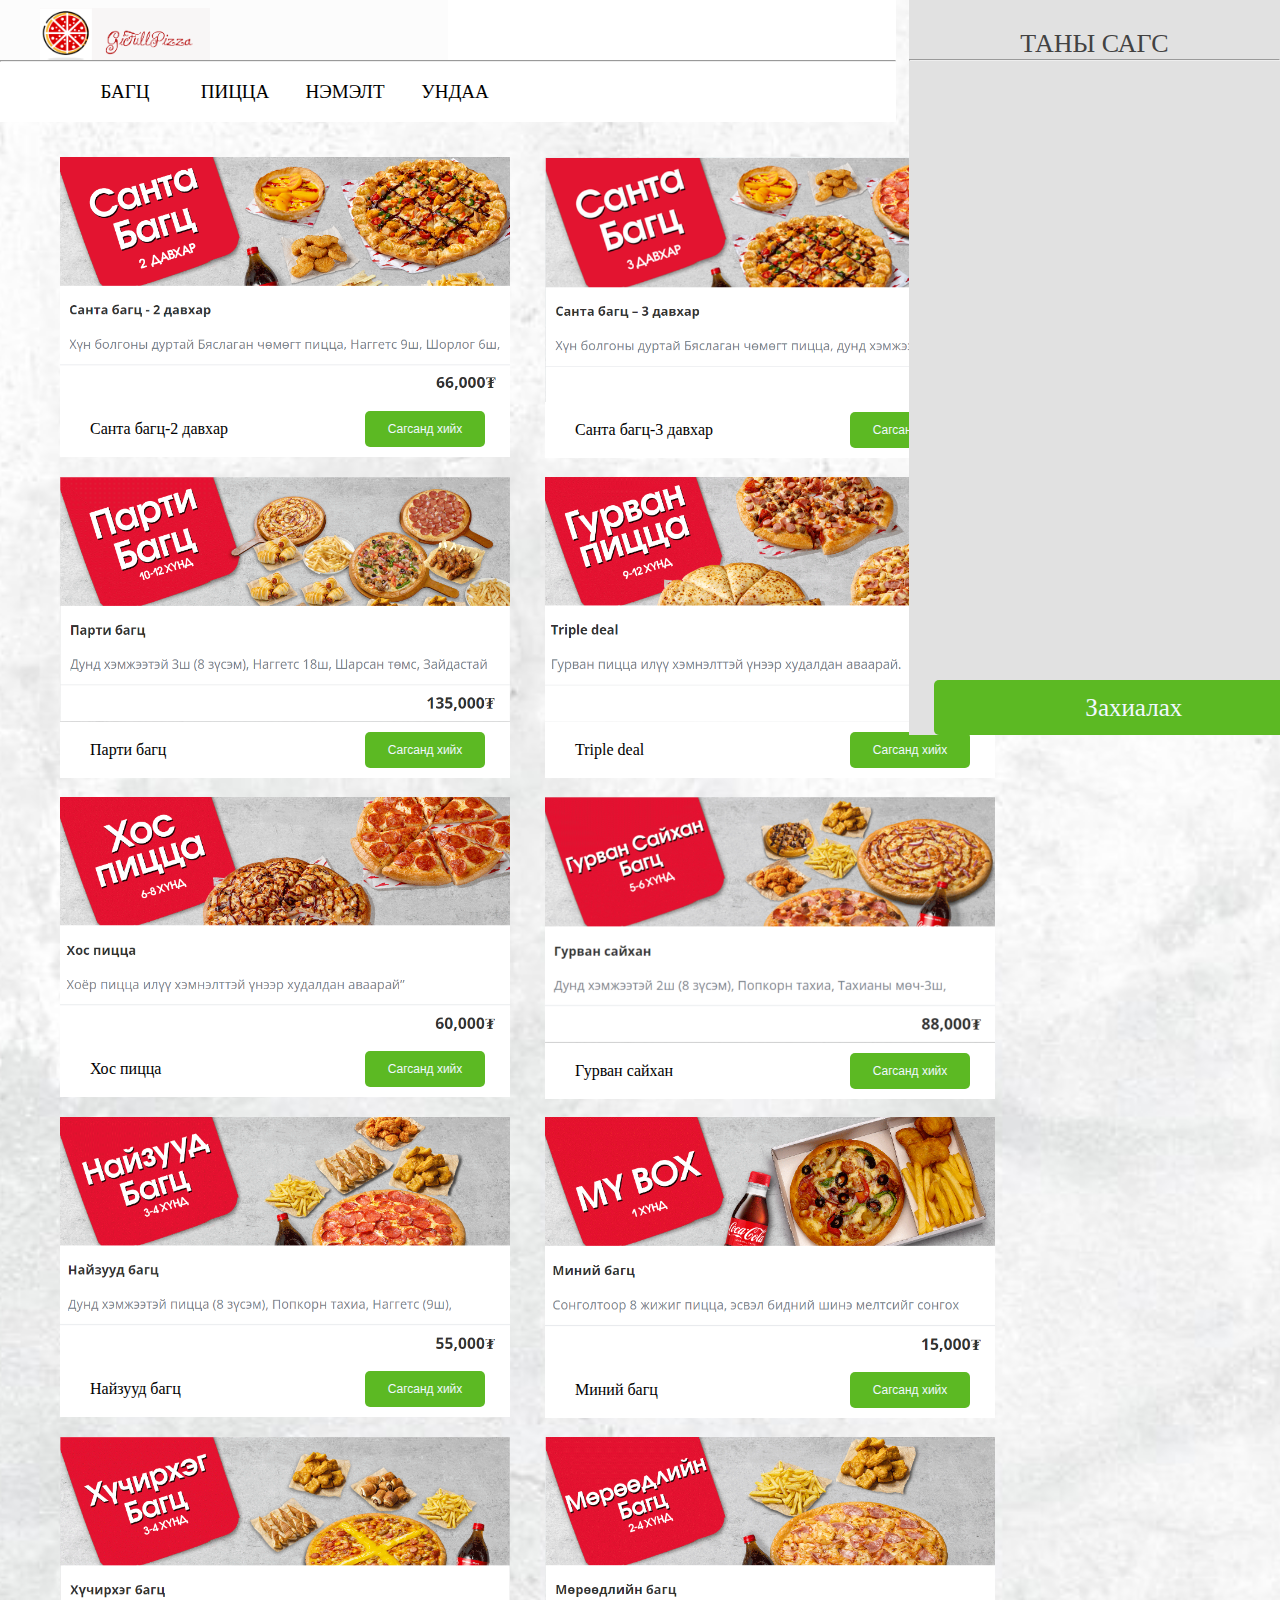
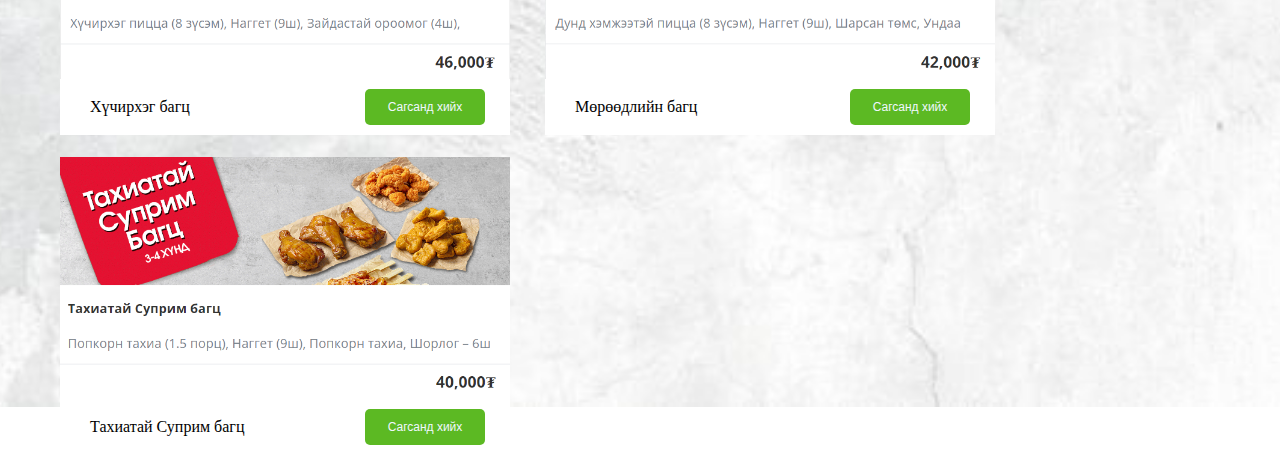
<file: index.html>
<!DOCTYPE html>
<html lang="en">
  <head>
    <meta charset="UTF-8" />
    <meta name="viewport" content="width=device-width, initial-scale=1.0" />
    <title>Document</title>
    <link rel="stylesheet" href="./style.css" />
  </head>
  <body>
    <div class="navbar3">
      <div class="navbar2">
        <div class="navbar">
          <div class="logo">
            <img class="logo1" src="./Screenshot (18).png" alt="" />
          </div>
          <div class="nevtreh">
            <!-- <button class="nevtreh1">Нэвтрэх</button> -->
          </div>
        </div>
        <hr />
        <div class="menu1">
          <ul class="menu">
            <li class="menu-item"><a href="./index.html">БАГЦ </a></li>
            <li class="menu-item"><a href="./pizza.html">ПИЦЦА </a></li>
            <li class="menu-item"><a href="./nemelt.html">НЭМЭЛТ </a></li>
            <li class="menu-item"><a href="./undaa.html">УНДАА </a></li>
          </ul>
        </div>
      </div>

      <div class="sags">  
        <hr color="grey" />
      </div>
    </div>
    <!-- <div class="product"></div> -->
    <div class="product"></div>
<!-- 
    <div class="footer">
      <div class="garchig">
        <h4>БИДНИЙ ТУХАЙ</h4>
        <h4>ТУСЛАМЖ ҮЙЛЧИЛГЭЭ</h4>
        <h4>ХЭРЭГЛЭГЧ</h4>
        <h4>БИДЭНТЭЙ ХОЛБОГДОХ</h4>
      </div>
      <div class="text">
        <p>
          Бидний тухай<br />
          Нийгмийн хариуцлага
        </p>
        <p style="margin-left: 55px">
          Илчлэгийн мэдээлэл<br />
          Салбар хайх<br />
          Холбоо барих
        </p>
        <p  style="margin-left: 125px">Чатлах</p>
        <p style="margin-left: 120px">
          Facebook хуудас<br />
          YouTube суваг<br />
          Instagram профайл
        </p>
      </div>
    </div> -->

    
    <script src="./app.js"></script>
  </body>
</html>
</file>
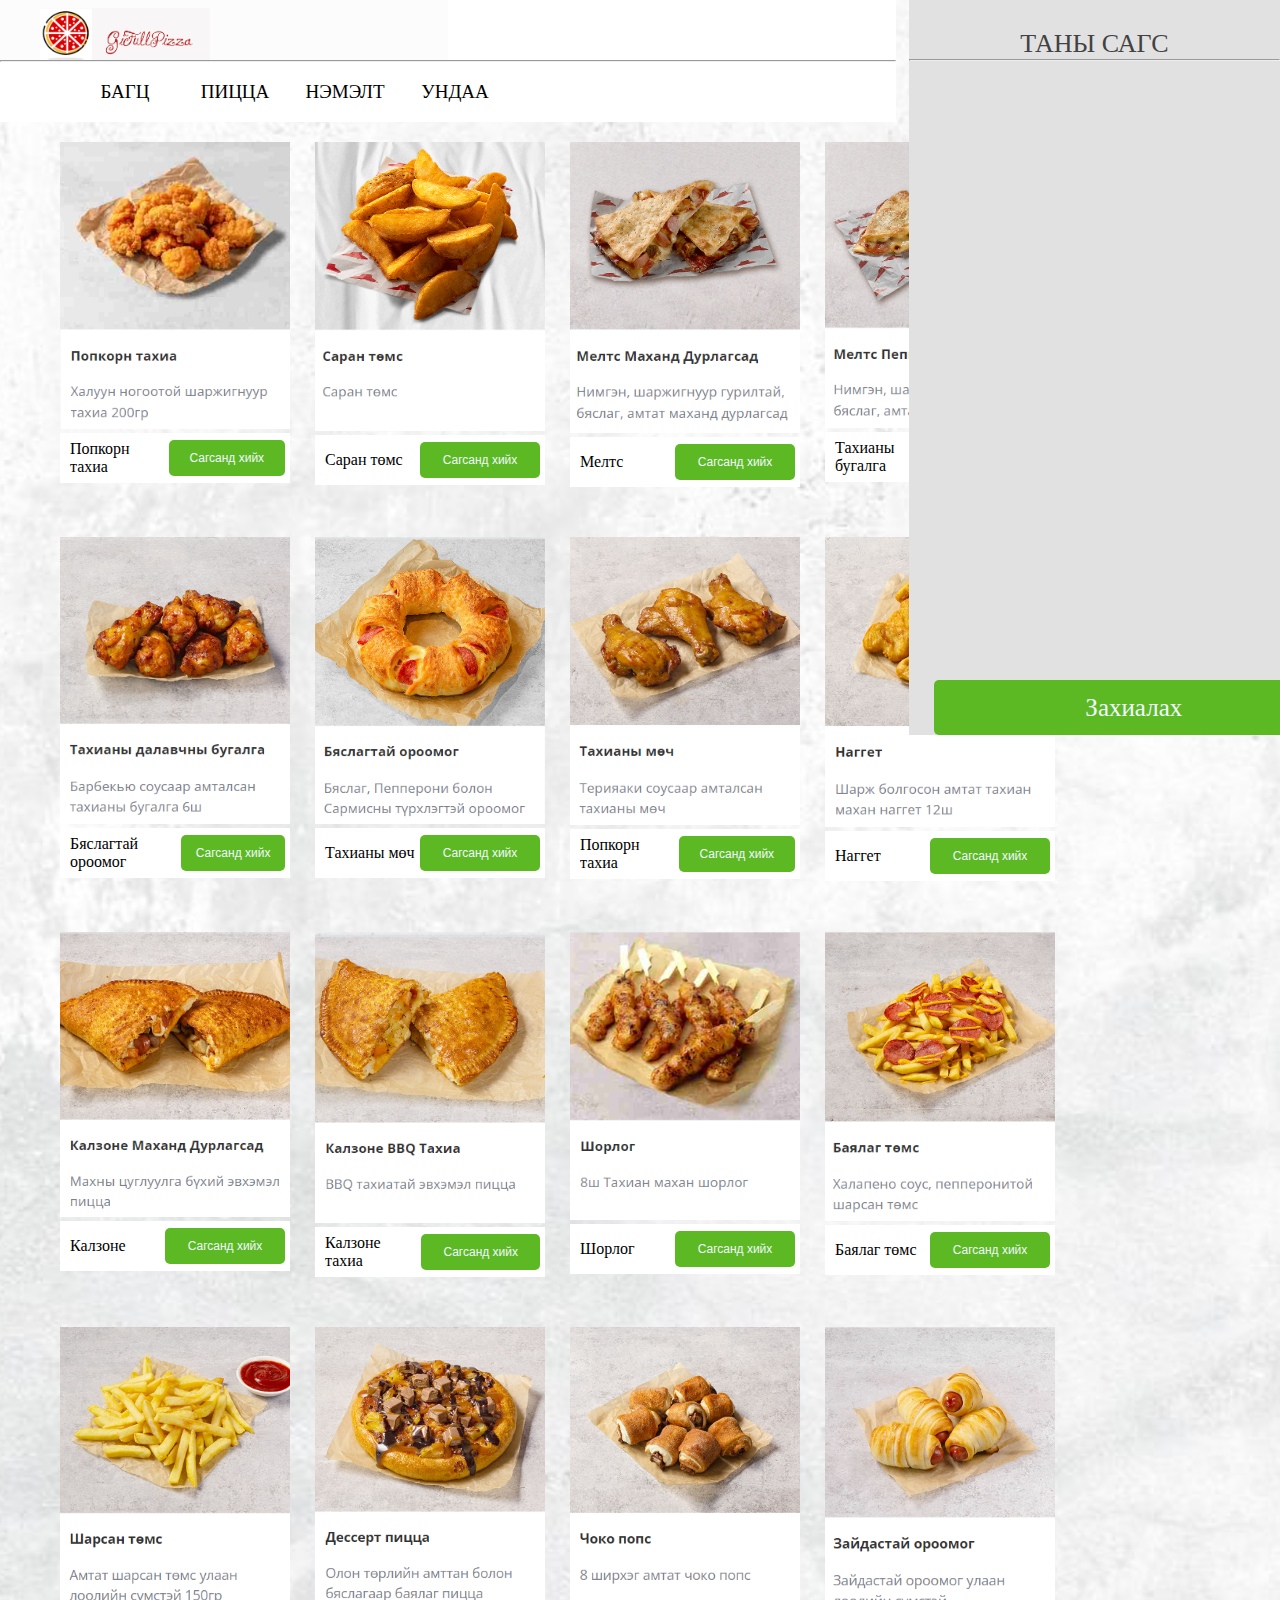
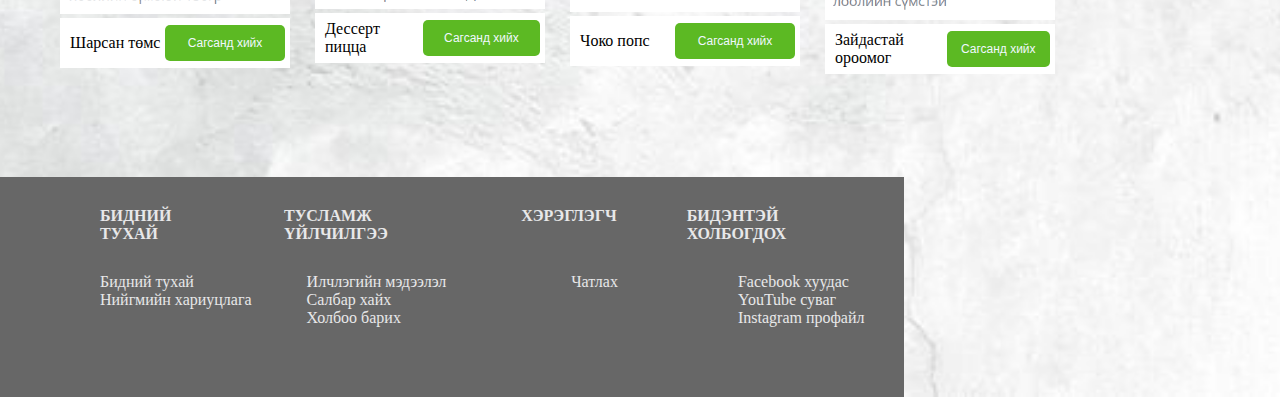
<file: nemelt.html>
<!DOCTYPE html>
<html lang="en">
<head>
    <meta charset="UTF-8">
    <meta name="viewport" content="width=device-width, initial-scale=1.0">
    <title>Document</title>
    <link rel="stylesheet" href="./style.css">
</head>
<body>
    <body>
        <div class="navbar3">
          <div class="navbar2">
            <div class="navbar">
              <div class="logo">
                <img class="logo1" src="./Screenshot (18).png" alt="" />
              </div>
              <div class="nevtreh">
                <!-- <button class="nevtreh1">Нэвтрэх</button> -->
              </div>
            </div>
            <hr />
            <div class="menu1">
              <ul class="menu">
                <li class="menu-item"><a href="./index.html">БАГЦ </a></li>
                <li class="menu-item"><a href="./pizza.html">ПИЦЦА </a></li>
                <li class="menu-item"><a href="./nemelt.html">НЭМЭЛТ </a></li>
                <li class="menu-item"><a href="./undaa.html">УНДАА </a></li>
              </ul>
            </div>
          </div>
          <div class="sags">
            <hr color="grey" />
          </div>
        </div>
    
        <div style="display: flex; flex-wrap: wrap" class="product"></div>
        <div class="footer">
          <div class="garchig">
            <h4>БИДНИЙ ТУХАЙ</h4>
            <h4>ТУСЛАМЖ ҮЙЛЧИЛГЭЭ</h4>
            <h4>ХЭРЭГЛЭГЧ</h4>
            <h4>БИДЭНТЭЙ ХОЛБОГДОХ</h4>
          </div>
          <div class="text">
            <p>
              Бидний тухай<br />
              Нийгмийн хариуцлага
            </p>
            <p style="margin-left: 55px">
              Илчлэгийн мэдээлэл<br />
              Салбар хайх<br />
              Холбоо барих
            </p>
            <p style="margin-left: 125px">Чатлах</p>
            <p style="margin-left: 120px">
              Facebook хуудас<br />
              YouTube суваг<br />
              Instagram профайл
            </p>
          </div>
        </div>
        <script src="./nemelt.js"></script>
</body>
</html>
</file>
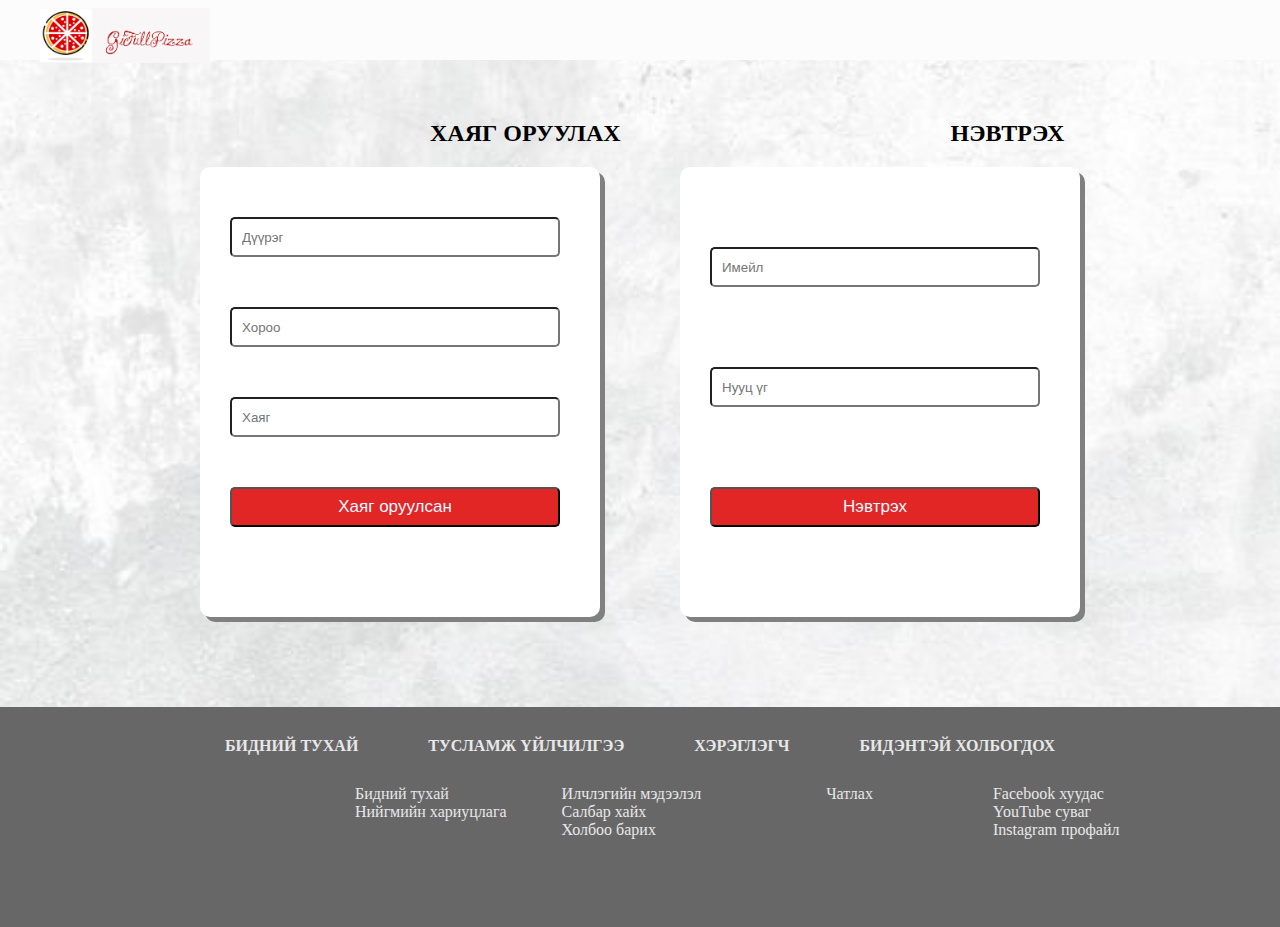
<file: nevtreh.html>
<!DOCTYPE html>
<html lang="en">
  <head>
    <meta charset="UTF-8" />
    <meta name="viewport" content="width=device-width, initial-scale=1.0" />
    <title>Document</title>
    <link rel="stylesheet" href="./nevtreh.css" />
  </head>
  <body>
    <div class="navbar">
      <div class="logo">
        <img class="logo1" src="./Screenshot (18).png" alt="" />
      </div>
    </div>

    <div class="ug">
      <h2 style="margin-left: 430px">ХАЯГ ОРУУЛАХ</h2>
      <h2 style="margin-left: 60px">НЭВТРЭХ</h2>
    </div>
    <div class="hoyula">
      <div class="hayg">
        <input type="text" class="duureg" placeholder="Дүүрэг" />
        <input type="text" class="duureg" placeholder="Хороо" />
        <input type="text" class="duureg" placeholder="Хаяг" />
        <button class="btn">Хаяг оруулсан</button>
      </div>
      <div class="daraagiih">
        <input type="text" class="email" placeholder="Имейл" />
        <input type="password" class="password" placeholder="Нууц үг" />
        <button class="bttn">Нэвтрэх</button>
      </div>
    </div>
    <div class="footer">
      <div class="garchig">
        <h4>БИДНИЙ ТУХАЙ</h4>
        <h4>ТУСЛАМЖ ҮЙЛЧИЛГЭЭ</h4>
        <h4>ХЭРЭГЛЭГЧ</h4>
        <h4>БИДЭНТЭЙ ХОЛБОГДОХ</h4>
      </div>
      <div class="text">
        <p>
          Бидний тухай<br />
          Нийгмийн хариуцлага
        </p>
        <p style="margin-left: 55px">
          Илчлэгийн мэдээлэл<br />
          Салбар хайх<br />
          Холбоо барих
        </p>
        <p style="margin-left: 125px">Чатлах</p>
        <p style="margin-left: 120px">
          Facebook хуудас<br />
          YouTube суваг<br />
          Instagram профайл
        </p>
      </div>
    </div>

    <div>
 
    </div>  


    <script>
    

      const users = { name: "Manal123@gmail.com", password: "1234" };

      const input = document.querySelector(".email");
       const input2 = document.querySelector(".password");

      const bttn = document.querySelector(".bttn");

      bttn.addEventListener("click", () => {
        console.log("object");
        if (users.name == input.value && users.password == input2.value) {
          window.location.href = "./index.html";
        } else {
          alert("Нэвтрэх нэр эсвэл нууц үг буруу байна.");
        }
      });

    </script>
  </body>
</html>
</file>
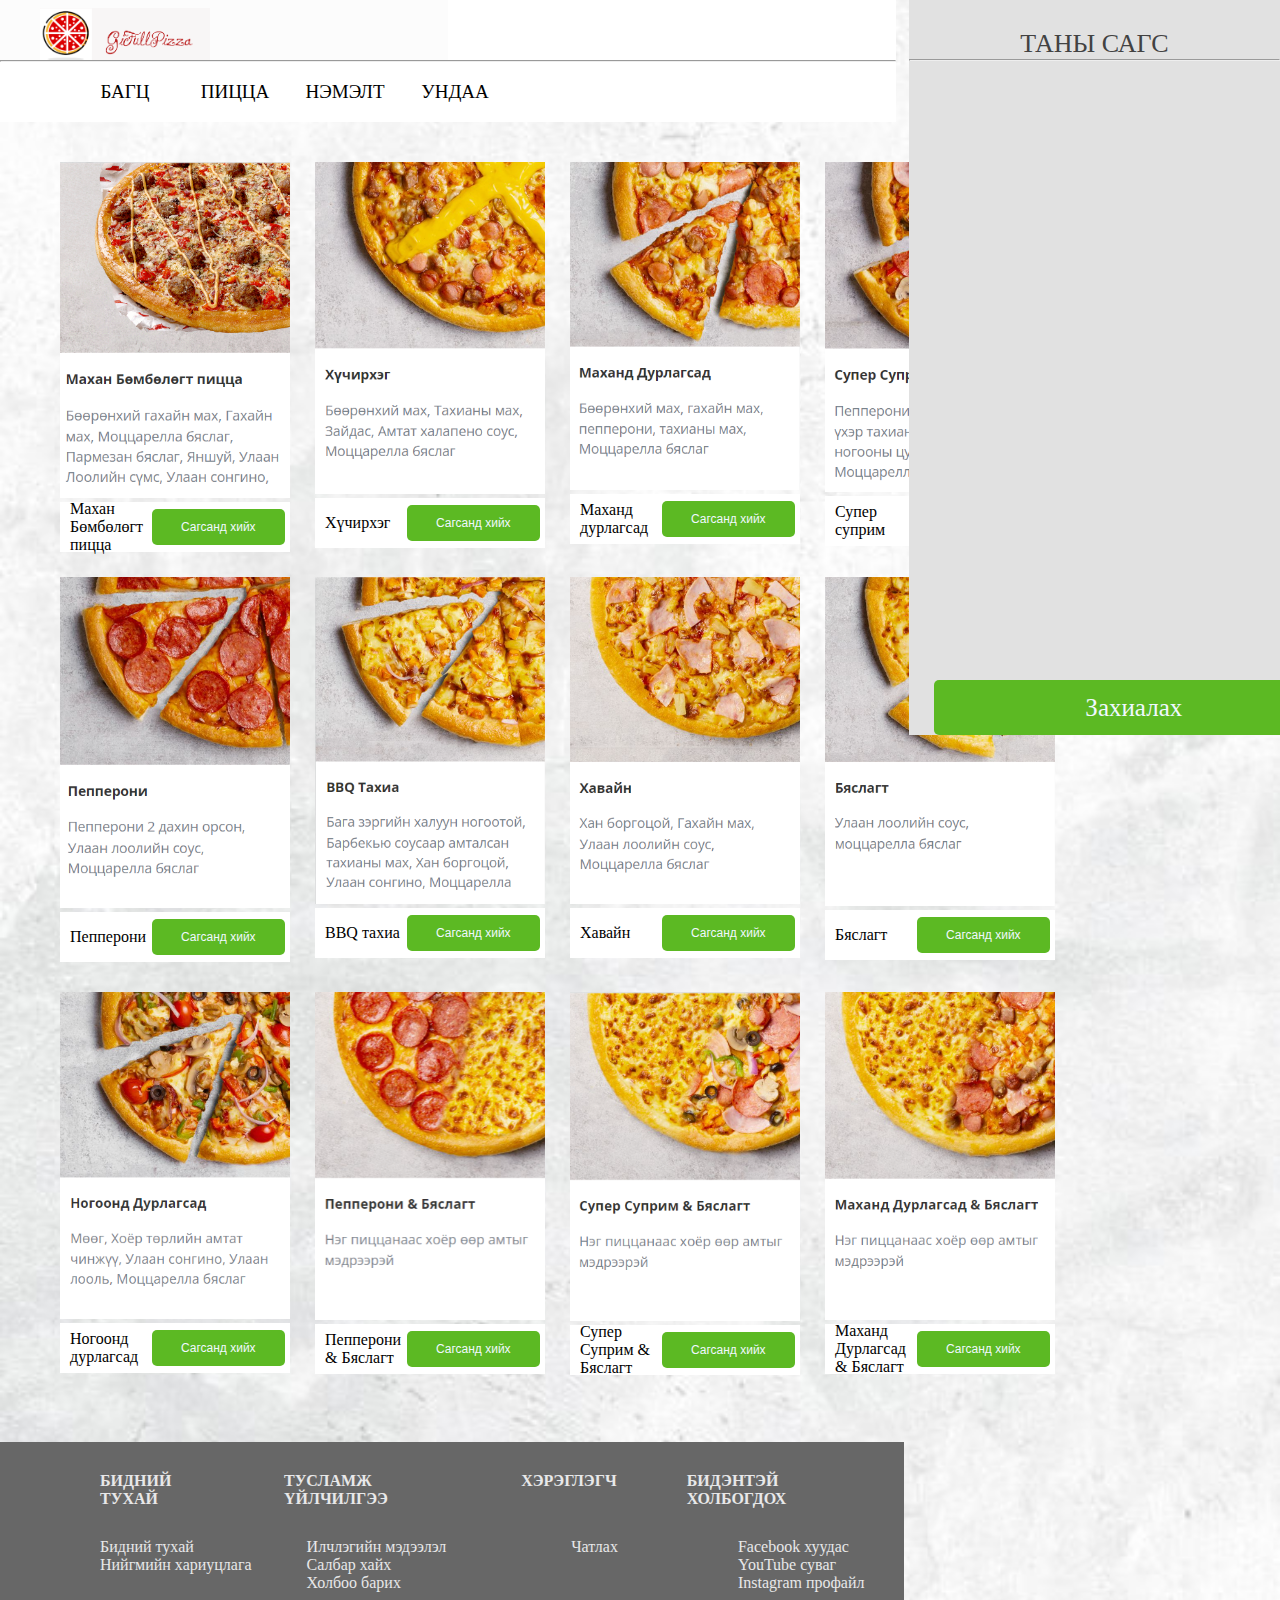
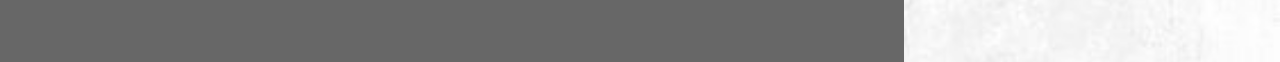
<file: pizza.html>
<!DOCTYPE html>
<html lang="en">
  <head>
    <meta charset="UTF-8" />
    <meta name="viewport" content="width=device-width, initial-scale=1.0" />
    <title>Document</title>
    <link rel="stylesheet" href="./style.css" />
  </head>
  <body>
    <div class="navbar3">
      <div class="navbar2">
        <div class="navbar">
          <div class="logo">
            <img class="logo1" src="./Screenshot (18).png" alt="" />
          </div>
          <div class="nevtreh">
            <!-- <button class="nevtreh1">Нэвтрэх</button> -->
          </div>
        </div>
        <hr />
        <div class="menu1">
          <ul class="menu">
            <li class="menu-item"><a href="./index.html">БАГЦ </a></li>
            <li class="menu-item"><a href="./pizza.html">ПИЦЦА </a></li>
            <li class="menu-item"><a href="./nemelt.html">НЭМЭЛТ </a></li>
            <li class="menu-item"><a href="./undaa.html">УНДАА </a></li>
          </ul>
        </div>
      </div>
      <div class="sags">
        <hr color="grey" />
      </div>
    </div>

    <div style="display: flex; flex-wrap: wrap" class="product"></div>

    <div class="footer">
      <div class="garchig">
        <h4>БИДНИЙ ТУХАЙ</h4>
        <h4>ТУСЛАМЖ ҮЙЛЧИЛГЭЭ</h4>
        <h4>ХЭРЭГЛЭГЧ</h4>
        <h4>БИДЭНТЭЙ ХОЛБОГДОХ</h4>
      </div>
      <div class="text">
        <p>
          Бидний тухай<br />
          Нийгмийн хариуцлага
        </p>
        <p style="margin-left: 55px">
          Илчлэгийн мэдээлэл<br />
          Салбар хайх<br />
          Холбоо барих
        </p>
        <p style="margin-left: 125px">Чатлах</p>
        <p style="margin-left: 120px">
          Facebook хуудас<br />
          YouTube суваг<br />
          Instagram профайл
        </p>
      </div>
    </div>
    <script src="./pizza.js"></script>
  </body>
</html>
</file>
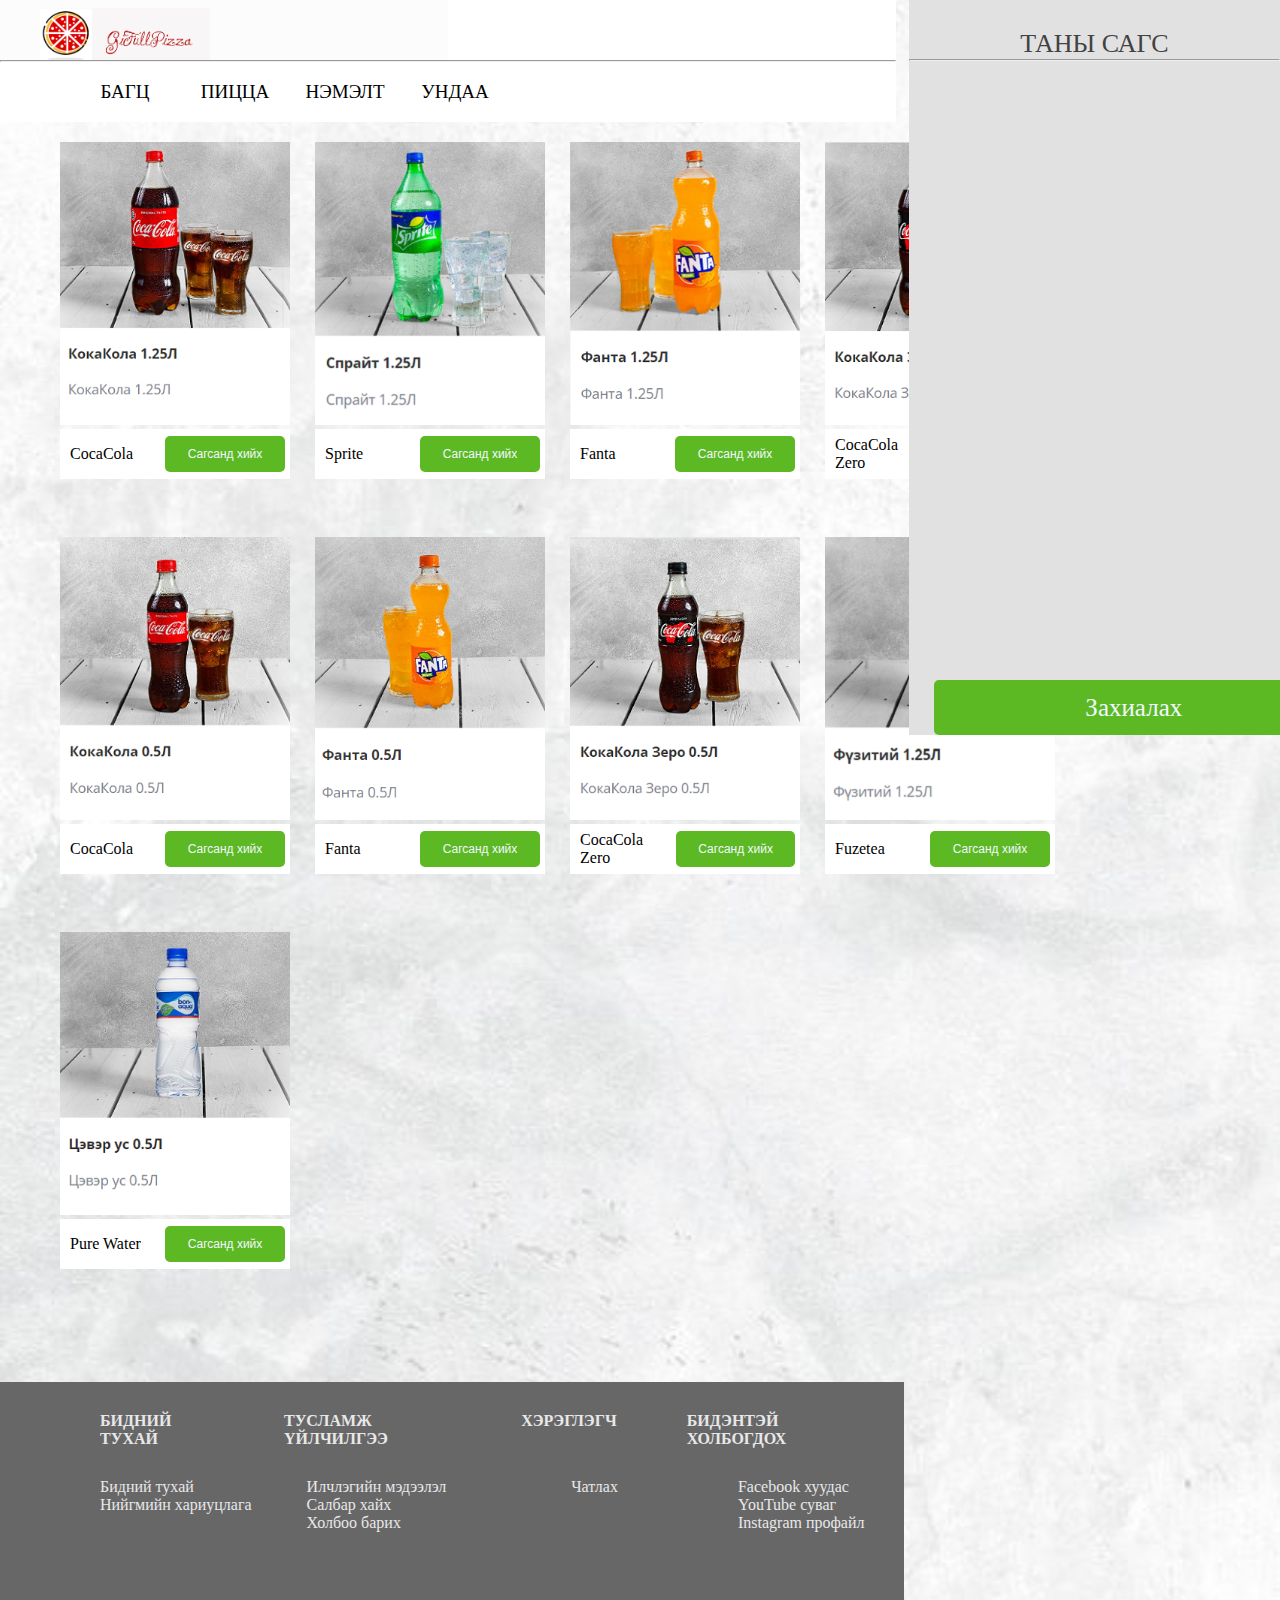
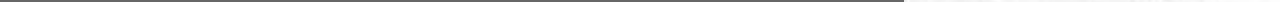
<file: undaa.html>
<!DOCTYPE html>
<html lang="en">
<head>
    <meta charset="UTF-8">
    <meta name="viewport" content="width=device-width, initial-scale=1.0">
    <title>Document</title>
</head>
<link rel="stylesheet" href="./style.css">
<body>
    <div class="navbar3">
        <div class="navbar2">
          <div class="navbar">
            <div class="logo">
              <img class="logo1" src="./Screenshot (18).png" alt="" />
            </div>
            <div class="nevtreh">
              <!-- <button class="nevtreh1">Нэвтрэх</button> -->
            </div>
          </div>
          <hr />
          <div class="menu1">
            <ul class="menu">
              <li class="menu-item"><a href="./index.html">БАГЦ </a></li>
              <li class="menu-item"><a href="./pizza.html">ПИЦЦА </a></li>
              <li class="menu-item"><a href="./nemelt.html">НЭМЭЛТ </a></li>
              <li class="menu-item"><a href="./undaa.html">УНДАА </a></li>
            </ul>
          </div>
        </div>
        <div class="sags">
          <hr color="grey" />
        </div>
      </div>
  
      <div style="display: flex; flex-wrap: wrap" class="product"></div>

      <div class="footer">
        <div class="garchig">
          <h4>БИДНИЙ ТУХАЙ</h4>
          <h4>ТУСЛАМЖ ҮЙЛЧИЛГЭЭ</h4>
          <h4>ХЭРЭГЛЭГЧ</h4>
          <h4>БИДЭНТЭЙ ХОЛБОГДОХ</h4>
        </div>
        <div class="text">
          <p>
            Бидний тухай<br />
            Нийгмийн хариуцлага
          </p>
          <p style="margin-left: 55px">
            Илчлэгийн мэдээлэл<br />
            Салбар хайх<br />
            Холбоо барих
          </p>
          <p style="margin-left: 125px">Чатлах</p>
          <p style="margin-left: 120px">
            Facebook хуудас<br />
            YouTube суваг<br />
            Instagram профайл
          </p>
        </div>
      </div>
      <script src="./undaa.js"></script>
  </body>
</html>
</file>
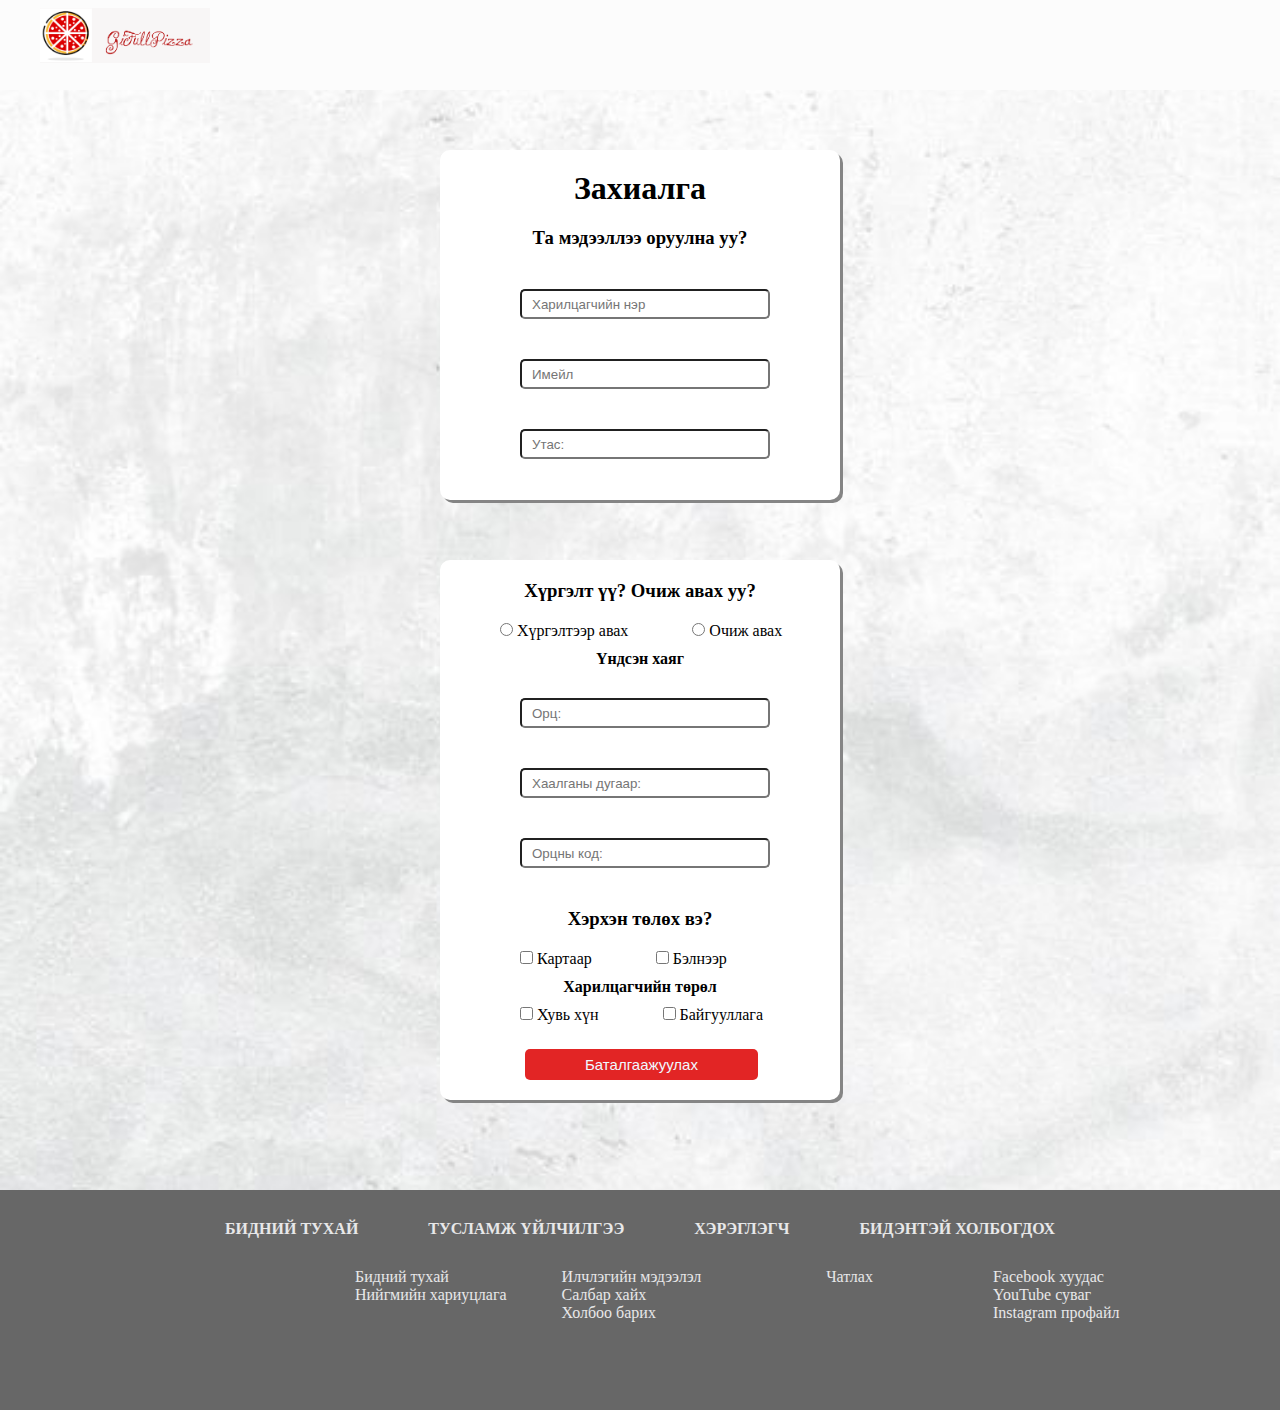
<file: zahialga.html>
<!DOCTYPE html>
<html lang="en">
  <head>
    <meta charset="UTF-8" />
    <meta name="viewport" content="width=device-width, initial-scale=1.0" />
    <title>Document</title>
    <link rel="stylesheet" href="./zahialga.css" />
  </head>
  <body>
    <div class="navbar">
      <div class="logo">
        <img class="logo1" src="./Screenshot (18).png" alt="" />
      </div>
    </div>
    <div class="kk">
      <div class="zz">
        <h1 style="display: flex; margin: 20px 10px; justify-content: center">
          Захиалга
        </h1>
        <h3 style="display: flex; margin: 20px 10px; justify-content: center">
          Та мэдээллээ оруулна уу?
        </h3>
        <input type="text" class="ss" placeholder="Харилцагчийн нэр" />
        <input type="email" class="ss" placeholder="Имейл" />
        <input type="text" class="ss" placeholder="Утас:" />
      </div>
    </div>
    <div class="kk">
      <div class="ii">
        <h3 style="display: flex; margin: 20px 10px; justify-content: center">
          Хүргэлт үү? Очиж авах уу?
        </h3>
        <input type="radio" id="a" style="margin-left: 60px;"/>
        <label for="">Хүргэлтээр авах</label>
        <input type="radio" id="a" style="margin-left: 60px;"/>
        <label for="">Очиж авах</label>
        <h4 style="display: flex; margin: 10px 10px; justify-content: center">Үндсэн хаяг</h4>
        <input type="text" class="ss" placeholder="Орц:" />
        <input type="email" class="ss" placeholder="Хаалганы дугаар:" />
        <input type="text" class="ss" placeholder="Орцны код:" />

        <h3 style="display: flex; margin: 20px 10px; justify-content: center"> Хэрхэн төлөх вэ?</h3>
      <input type="checkbox" id="a" style="margin-left: 80px;"/>
      <label for="">Картаар</label>
      <input type="checkbox" id="a" style="margin-left: 60px;"/>
      <label for="">Бэлнээр</label>
      
      <h4 style="display: flex; margin: 10px 10px; justify-content: center;">Харилцагчийн төрөл</h4>
      <input type="checkbox" id="a" style="margin-left: 80px;"/>
      <label for="">Хувь хүн</label>
      <input type="checkbox" id="a" style="margin-left: 60px;"/>
      <label for="">Байгууллага</label>
      <!-- <br><br> -->
  <!-- > <a href class="bat">Баталгаажуулах</a> -->
  <button class="bat">Баталгаажуулах</button>
  
      </div>
       
  </div>
  
      
    </div> 
 
    
    <div class="footer">
        <div class="garchig">
          <h4>БИДНИЙ ТУХАЙ</h4>
          <h4>ТУСЛАМЖ ҮЙЛЧИЛГЭЭ</h4>
          <h4>ХЭРЭГЛЭГЧ</h4>
          <h4>БИДЭНТЭЙ ХОЛБОГДОХ</h4>
        </div>
        <div class="text">
          <p>
            Бидний тухай<br />
            Нийгмийн хариуцлага
          </p>
          <p style="margin-left: 55px">
            Илчлэгийн мэдээлэл<br />
            Салбар хайх<br />
            Холбоо барих
          </p>
          <p style="margin-left: 125px">Чатлах</p>
          <p style="margin-left: 120px">
            Facebook хуудас<br />
            YouTube суваг<br />
            Instagram профайл
          </p>
        </div> 
        
    <script>
    

      const batalgaajuulah = document.querySelector(".bat");

      batalgaajuulah.addEventListener("click", () => {
     
         {
          alert("Захиалга амжилттай баталгаажлаа. Манайхаар үйлчлүүлсэнд баярлалаа.");
        }
      });

    </script>


  </body>
 
</div> 
  
</html>
</file>
<file: style.css>
* {
  margin: 0;
  padding: 0;
  box-sizing: border-box;
}
body {
  background: url(./background.jpg) center center/cover no-repeat;
  height: 100%;
  width: 96vw;
  overflow-x: hidden;
}
ul {
  display: flex;
  list-style: none;
}
li {
  margin-top: 30px;
}
.navbar {
  display: flex;
  width: 70vw;
}
.logo {
  width: 50%;
  background-color: rgb(252, 252, 252);
  height: 60px;
}
.logo1 {
  width: 170px;
  height: 55px;
  margin-left: 40px;
  margin-top: 8px;
}
.nevtreh {
  display: flex;
  width: 50%;
  height: 60px;
  background-color: rgb(255, 255, 255);
  align-items: end;
  justify-content: end;
}
.nevtreh1 {
  display: flex;
  align-items: center;
  justify-content: center;
  height: 40px;
  width: 160px;
  font-size: 20px;
  background-color: #5cb923;
  color: aliceblue;
  border-radius: 5px;
  margin-right: 90px;
  margin-bottom: 10px;
  border: none;
}
.sags {
  width: 29vw;
  height: 735px;
  background-color: rgb(225, 225, 225);
  position: fixed;
  margin-left: 10px;
  right: 0px;
  overflow: auto;
}

.sags::-webkit-scrollbar{
  display: none;
}
.navbar2 {
  display: flex;
  flex-direction: column;
}
.navbar3 {
  display: flex;
  position: relative;
}
.menu {
  text-decoration: none;
  height: 70px;
  display: flex;
  align-items: center;
  margin-left: 70px;
  justify-content: center;
}
.bagts1 {
  margin-left: 60px;
  display: flex;
  gap: 35px;
  flex-wrap: wrap;
}
.bagts {
  width: 450px;
  flex-direction: column;
  height: 250px;
  /* color: red; */
  display: flex;
  justify-content: space-between;
  margin-top: 35px;
}
.bagts-une {
  display: flex;
  flex-direction: row;
  justify-content: space-between;
  background-color: white;
  padding: 10px 20px;
  align-items: center;
}
.footer {
  width: 70.6vw;
  height: 220px;
  background-color: rgb(103, 103, 103);
  margin-top: 80px;
  position: relative;
}
.garchig {
  display: flex;
  gap: 70px;
  padding: 30px 50px;
  margin-left: 50px;
  color: rgb(232, 232, 233);
}
.text {
  display: flex;
  margin-left: 100px;
  color: rgb(232, 232, 233);
}
.menu1 {
  width: 100%;
  display: flex;
  justify-content: baseline;
  background-color: rgb(255, 255, 255);
  align-items: center;
  height: 60px;
}
.menu1 ul li a {
  text-decoration: none;
  color: black;
}
.menu1 ul li a:hover {
  color: aliceblue;
}
.menu-item {
  width: 110px;
  height: 50px;
  margin-top: 0px;
  display: flex;
  justify-content: center;
  align-items: center;
  font-size: 19px;
  color: rgb(30, 30, 30);
}
.menu-item:hover {
  background-color: #e22525;
}
.button {
  background-color: #5cb923;
  color: aliceblue;
  padding: 10px 35px;
  border: transparent;
  border-radius: 5px;
  font-size: 17px;
}
.sagsnii-item {
  width: 100%;
  height: 40px;
  display: flex;
  gap: 20px;
  border-radius: 6px;
  border: 1px solid rgb(139, 138, 138);
  justify-content: center;
  align-items: center;
  background: transparent;
  font-size: 18px;
  margin-top: 70px;
}
.pizza {
  margin-left: 60px;
  margin-top: 20px;
  display: flex;
  gap: 25px;
  flex-wrap: wrap;
}
.zurag {
  margin-top: 20px;
  width: 230px;
  height: 450px;
}
.bagts-une2 {
  display: flex;
  flex-direction: row;
  justify-content: space-between;
  background-color: white;
  width: 230px;
  align-items: center;
  height: 50px;
}
.button2 {
  background-color: #5cb923;
  color: aliceblue;
  border: transparent;
  border-radius: 5px;
  font-size: 12px;
  display: flex;
  width: 180px;
  height: 36px;
  justify-content: center;
  align-items: center;
  margin-right: 5px;
}
.text2 {
  margin-left: 10px;
  width: 110px;
}
.nemelt {
  margin-left: 60px;
  margin-top: 20px;
  display: flex;
  gap: 25px;
  flex-wrap: wrap;
}
.image {
  margin-bottom: 20px;
  width: 230px;
  height: 350px;
}
.bagts-une3 {
  display: flex;
  flex-direction: row;
  justify-content: space-between;
  background-color: white;
  width: 230px;
  align-items: center;
  height: 50px;
}

.bagts-text {
  margin-left: 10px;
}
.button3 {
  background-color: #5cb923;
  color: aliceblue;
  border: transparent;
  border-radius: 5px;
  font-size: 12px;
  display: flex;
  width: 120px;
  height: 36px;
  justify-content: center;
  align-items: center;
  margin-right: 5px;
}
.undaa {
  margin-left: 60px;
  margin-top: 20px;
  display: flex;
  gap: 25px;
  flex-wrap: wrap;
}
.u-zurag {
  margin-bottom: 20px;
  width: 230px;
  height: 450px;
}
.bagts-une4 {
  display: flex;
  flex-direction: row;
  justify-content: space-between;
  background-color: white;
  width: 230px;
  align-items: center;
  height: 50px;
}

.bagts-text {
  margin-left: 10px;
}
.button4 {
  background-color: #5cb923;
  color: aliceblue;
  border: transparent;
  border-radius: 5px;
  font-size: 12px;
  display: flex;
  width: 120px;
  height: 36px;
  justify-content: center;
  align-items: center;
  margin-right: 5px;
}

.zurag {
  height: 370px;
}
.zurag:hover {
  box-shadow: 3px 3px 3px 3px rgb(165, 165, 165);
  height: 370px;
}
.bagts:hover {
  box-shadow: 3px 3px 3px 3px 
  gb(93, 95, 95);
  height: 240px;
}
.u-zurag {
  height: 350px;
}
.u-zurag:hover {
  box-shadow: 3px 3px 3px 3px rgb(165, 165, 165);
  height: 340px;
}
.image:hover {
  box-shadow: 3px 3px 3px 3px rgb(165, 165, 165);
  height: 340px;
}
.jj {
  margin-left: 80px;
  font-size: 20px;
}
.ooo {
  width: 350px;
  height: 2px;
  margin: 5px 50px;
}
.zahialah {
  display: flex;
  justify-content: center;
  align-items: center;
  font-size: 25px;
  height: 55px;
  width: 400px;
  background-color: #5cb923;
  color: aliceblue;
  border-color: rgb(182, 180, 180);
  border-radius: 5px;
  margin-left: 25px;
  position: absolute;
  bottom: 0;
text-decoration: none;
}
.geing{
  text-decoration: none;
  color: white;
}
</file>
<file: nevtreh.css>
* {
  margin: 0;
  padding: 0;
  box-sizing: border-box;
}
body {
  background: url(./background.jpg) center center/cover no-repeat;
  height: 100%;
  width: 100%;
}

.logo {
  width: 100%;
  background-color: rgb(252, 252, 252);
  height: 60px;
}
.logo1 {
  width: 170px;
  height: 55px;
  margin-left: 40px;
  margin-top: 8px;
}

.navbar2 {
  display: flex;
  flex-direction: column;
}
.navbar3 {
  display: flex;
  position: relative;
}

.text {
  display: flex;
  margin-left: 100px;
  color: rgb(232, 232, 233);
}
.menu1 {
  width: 100%;
  display: flex;
  justify-content: baseline;
  background-color: rgb(255, 255, 255);
  align-items: center;
  height: 60px;
  margin-left: 30px;
}
.menu1 ul li a {
  text-decoration: none;
  color: black;
}
.menu1 ul li a:hover {
  color: aliceblue;
}
.menu-item {
  width: 100px;
  height: 50px;
  margin-top: 0px;
  display: flex;
  justify-content: center;
  align-items: center;
  font-size: 19px;
  color: rgb(30, 30, 30);
  margin-left: 20px;
}
.menu-item:hover {
  background-color: #e22525;
}
.ug {
  display: flex;
  gap: 270px;
  margin-top: 60px;
}
.hoyula {
  display: flex;
  align-items: center;
  justify-content: center;
  margin-top: 20px;
  gap: 80px;
}
.hayg {
  border: 1px solid black;
  width: 400px;
  height: 450px;
  border-radius: 10px;
  background-color: white;
  border: none;
  box-shadow: 5px 5px grey;
}
.daraagiih {
  background-color: rgb(255, 255, 255);
  box-shadow: #000;
  border: none;
  width: 400px;
  height: 450px;
  border-radius: 10px;
  box-shadow: 5px 5px grey;
}
.duureg {
  width: 330px;
  height: 40px;
  display: flex;
  align-items: center;
  justify-content: center;
  margin: 50px 30px;
  border-radius: 5px;
  padding-left: 10px;
}
.btn {
  width: 330px;
  height: 40px;
  margin-left: 30px;
  border-radius: 5px;
  color: aliceblue;
  background-color: #e22525;
  font-size: 17px;
}
.email {
  width: 330px;
  height: 40px;
  display: flex;
  align-items: center;
  justify-content: center;
  margin: 80px 30px;
  border-radius: 5px;
  padding-left: 10px;
}
.password {
  width: 330px;
  height: 40px;
  display: flex;
  align-items: center;
  justify-content: center;
  margin: 80px 30px;
  border-radius: 5px;
  padding-left: 10px;
}
.bttn {
  width: 330px;
  height: 40px;
  margin-left: 30px;
  border-radius: 5px;
  color: aliceblue;
  background-color: #e22525;
  font-size: 17px;
}
.footer {
  width: 100vw;
  height: 220px;
  background-color: rgb(103, 103, 103);
  margin-top: 90px;
}
.garchig {
  display: flex;
  gap: 70px;
  padding: 30px 50px;
  justify-content: center;
  color: rgb(232, 232, 233);
}
.text {
  display: flex;
  margin-left: 355px;
  color: rgb(232, 232, 233);
}

.zahialah-shit-geing {
  display: flex;
  justify-content: space-between;
}
</file>
<file: zahialga.css>
* {
  margin: 0;
  padding: 0;
  box-sizing: border-box;
}
body {
  background: url(./background.jpg) center center/cover no-repeat;
  height: 100%;
  width: 100%;
  overflow-x: hidden;
}

.logo {
  width: 100%;
  background-color: rgb(252, 252, 252);
  height: 90px;
}
.logo1 {
  width: 170px;
  height: 55px;
  margin-left: 40px;
  margin-top: 8px;
}
.kk {
  display: flex;
  width: 100%;
  justify-content: center;
}
.zz {
  background-color: white;
  height: 350px;
  width: 400px;
  margin-top: 60px;
  border-radius: 10px;  
  justify-content: center;
  box-shadow: 3px 3px rgb(133, 133, 133);
}
.ii{
  background-color: white;
  height: 540px;
  width: 400px;
  margin-top: 60px;
  border-radius: 10px;  
  justify-content: center;
  box-shadow: 3px 3px rgb(133, 133, 133);
}
.ss {
  height: 30px;
  width: 250px;
  margin: 20px 80px;
  border-radius: 5px;
  color: rgb(39, 38, 38);
  padding-left: 10px;
 
}

.ww {
  background-color: white;
  height: 200px;
  width: 400px;
  margin-top: 60px;
  border-radius: 10px;  
  justify-content: center;
  box-shadow: 3px 3px rgb(133, 133, 133);
}


.footer {
  width: 100vw;
  height: 220px;
  background-color: rgb(103, 103, 103);
  margin-top: 90px;
}
.garchig{
    display: flex;
    gap: 70px;
    padding: 30px 50px;
    justify-content: center;
    color: rgb(232, 232, 233);
}
.text{
  display: flex;
  margin-left: 355px;
  color: rgb(232, 232, 233);
}
.bat{
  background-color: #e22525;
  padding: 7px 60px;
  border: none;
  border-radius: 5px;
  color: aliceblue;
  margin: 25px 85px;
  font-size: 15px;
  text-decoration: none;

}
</file>
